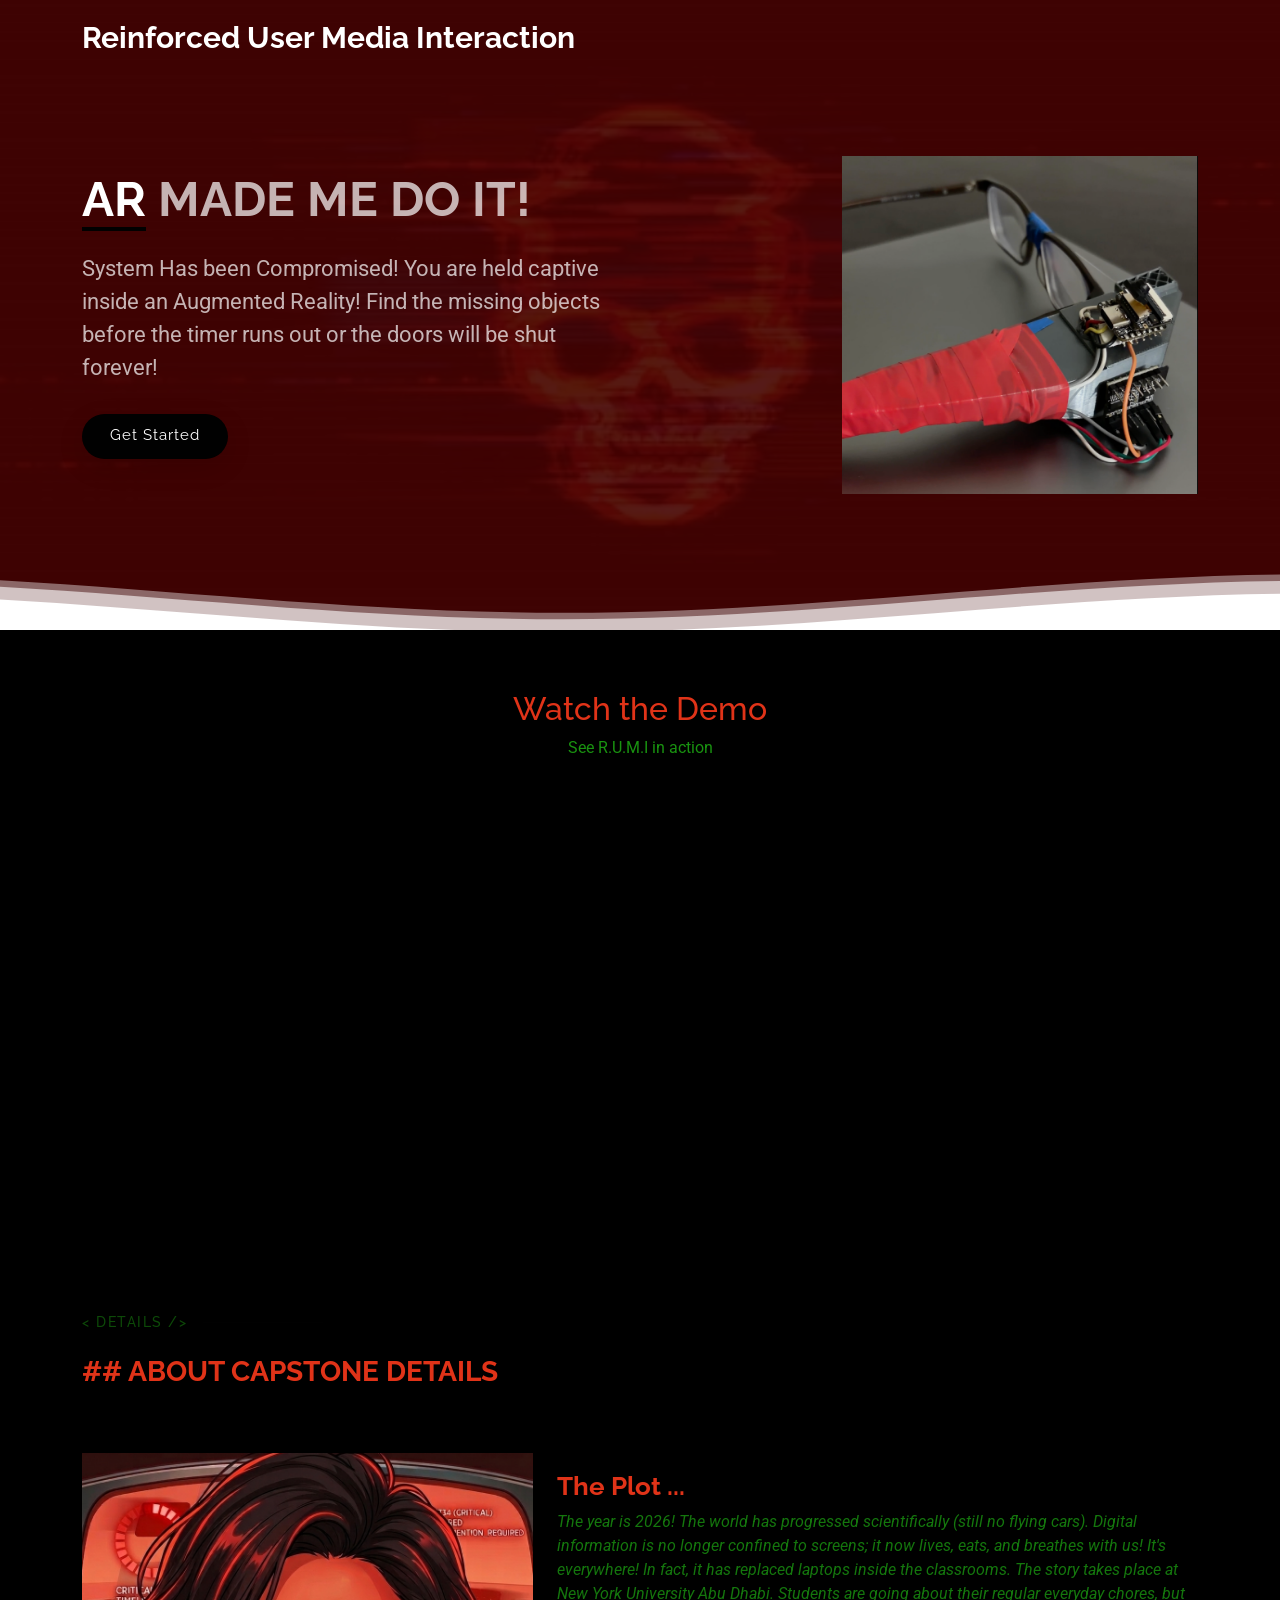
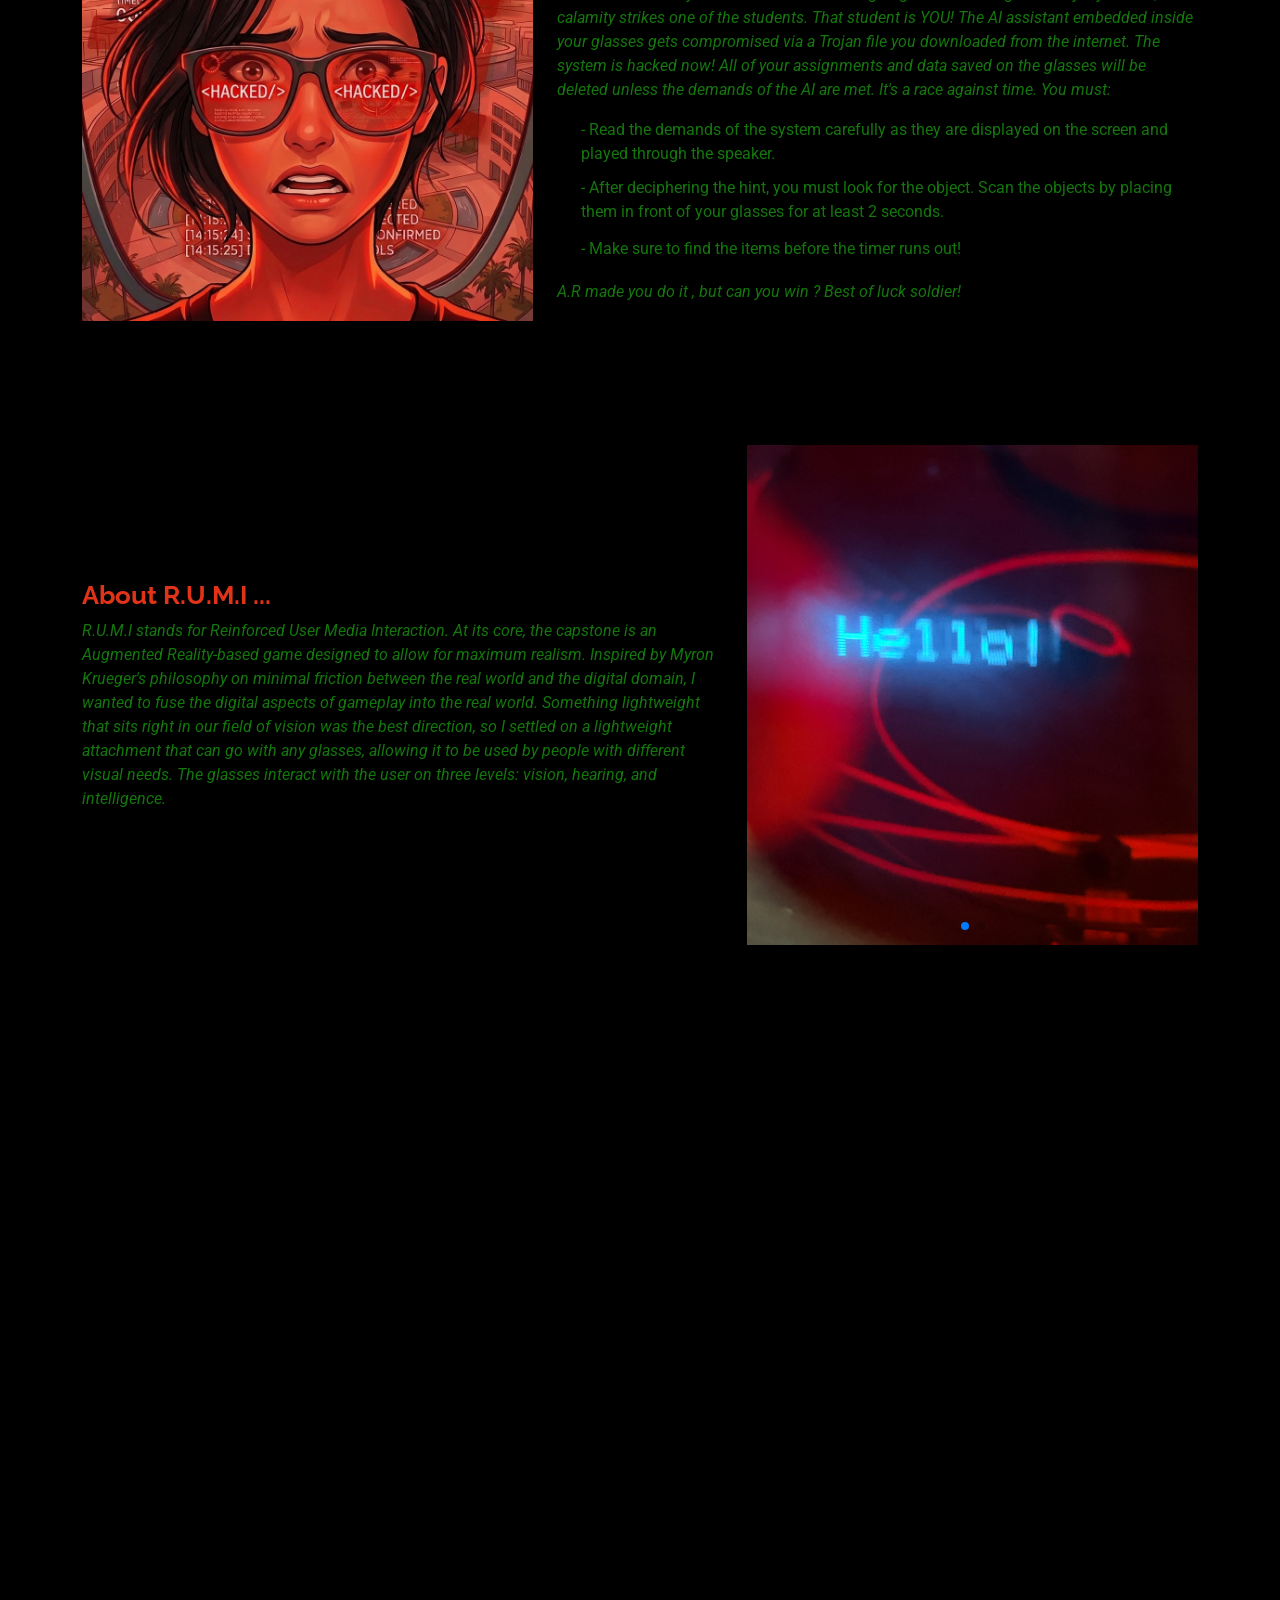
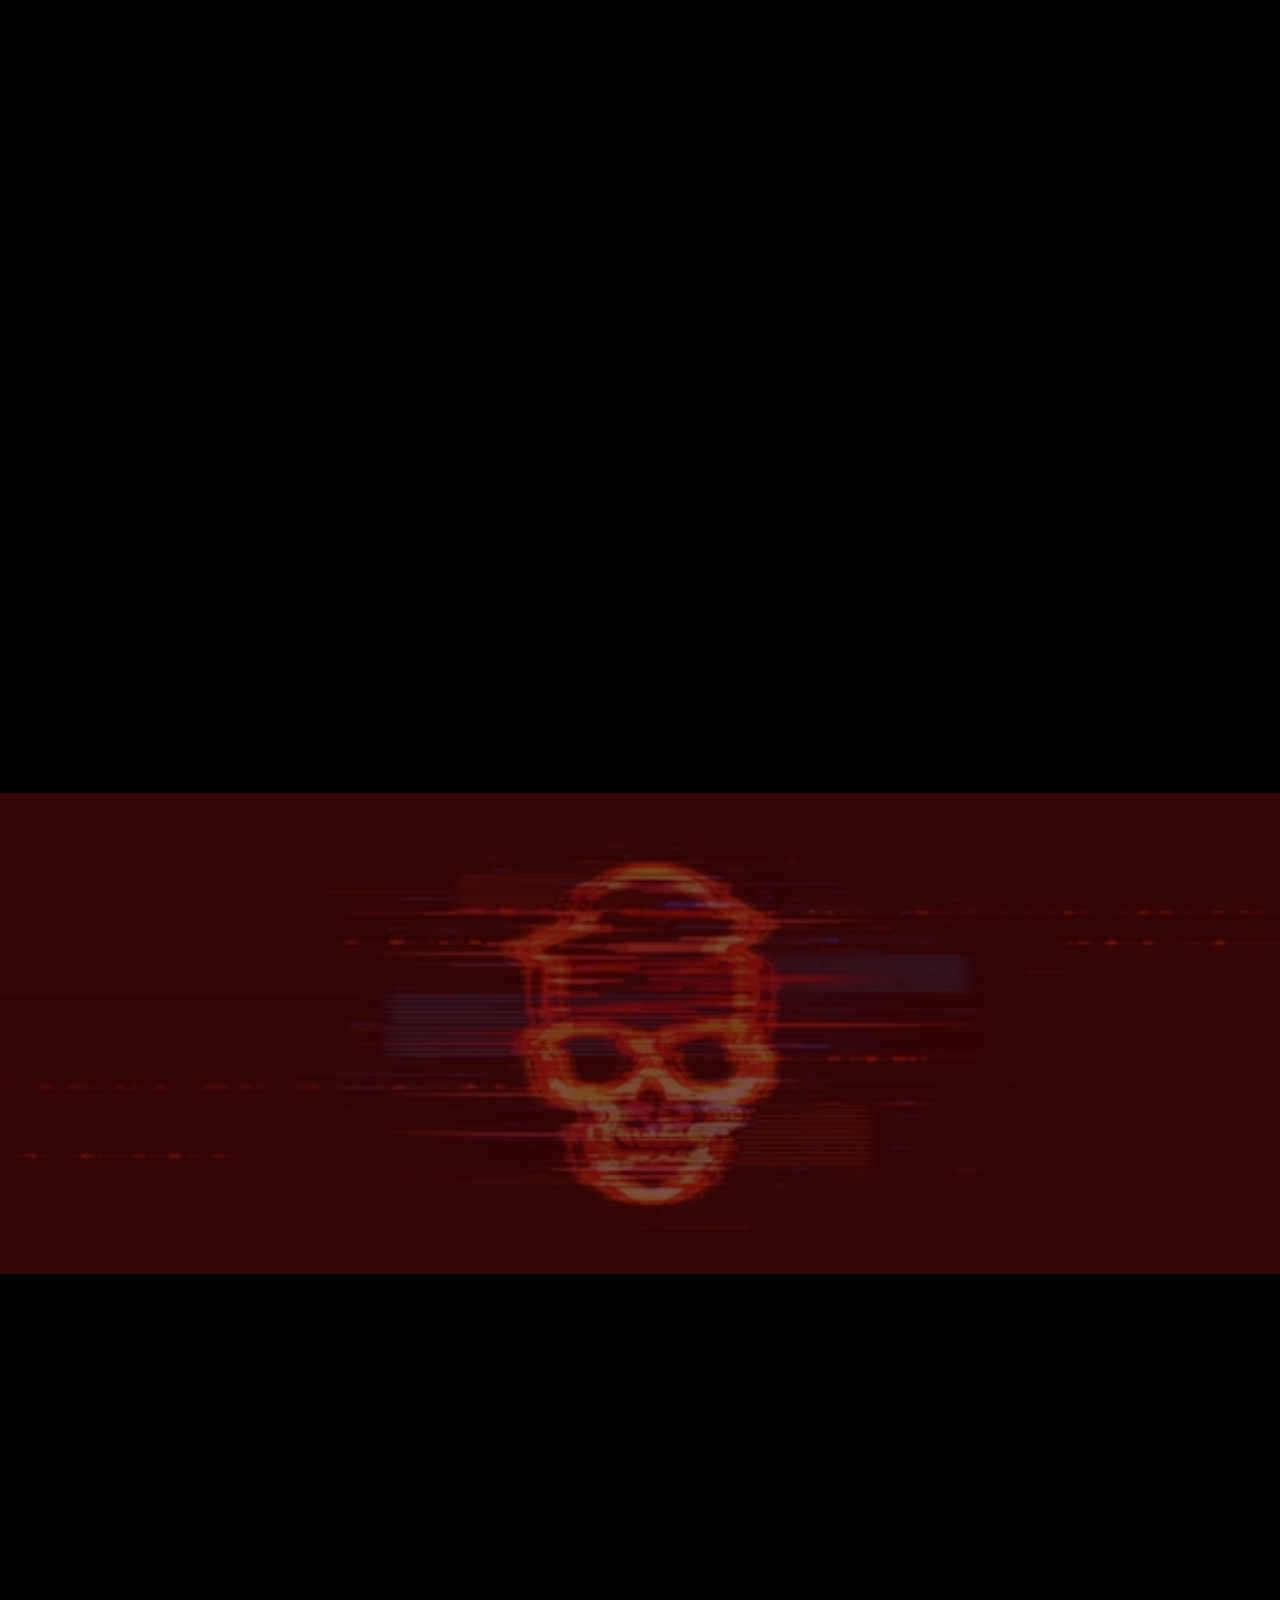
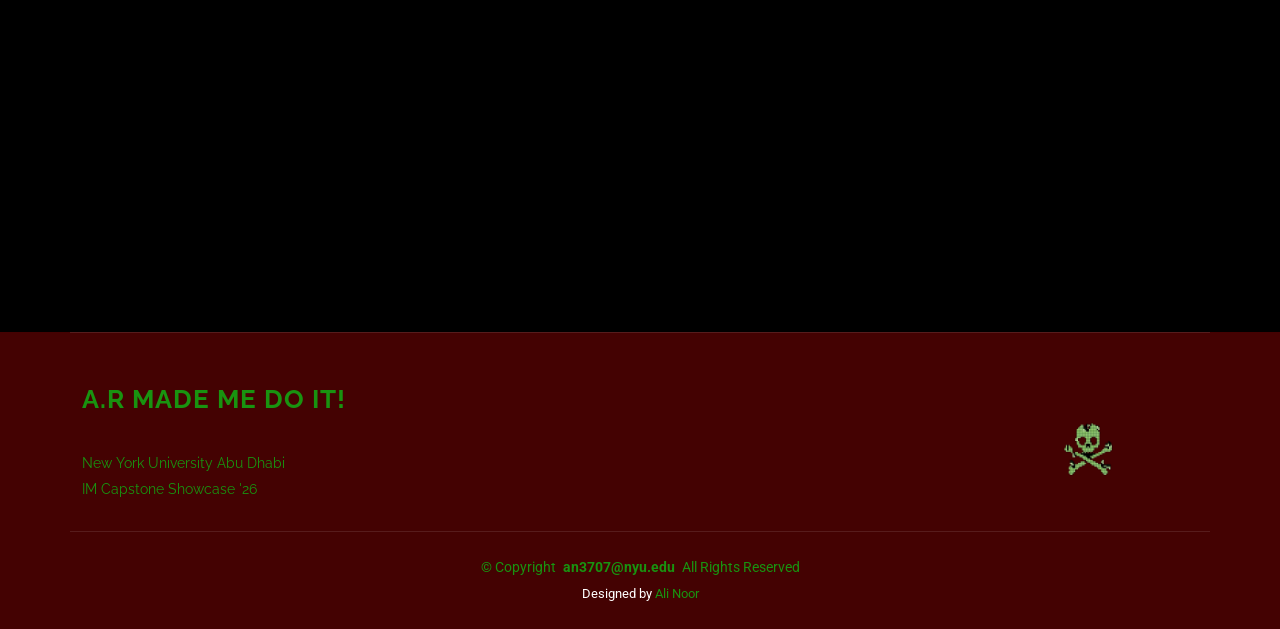
<file: index.html>
<!DOCTYPE html>
<html lang="en">

<head>
  <meta charset="utf-8">
  <meta content="width=device-width, initial-scale=1.0" name="viewport">
  <title>A.R MADE ME DO IT !</title>
  <meta name="description" content="">
  <meta name="keywords" content="">

  <link href="assets/img/fourth1.jpg" rel="icon" type="image/png" sizes="32x32">
  <link href="assets/img/fourth1.jpg" rel="apple-touch-icon" sizes="180x180">

  <link href="https://fonts.googleapis.com" rel="preconnect">
  <link href="https://fonts.gstatic.com" rel="preconnect" crossorigin>
  <link
    href="https://fonts.googleapis.com/css2?family=Roboto:ital,wght@0,100;0,300;0,400;0,500;0,700;0,900;1,100;1,300;1,400;1,500;1,700;1,900&family=Poppins:ital,wght@0,100;0,200;0,300;0,400;0,500;0,600;0,700;0,800;0,900;1,100;1,200;1,300;1,400;1,500;1,600;1,700;1,800;1,900&family=Raleway:ital,wght@0,100;0,200;0,300;0,400;0,500;0,600;0,700;0,800;0,900;1,100;1,200;1,300;1,400;1,500;1,600;1,700;1,800;1,900&display=swap"
    rel="stylesheet">

  <link href="assets/vendor/bootstrap/css/bootstrap.min.css" rel="stylesheet">
  <link href="assets/vendor/bootstrap-icons/bootstrap-icons.css" rel="stylesheet">
  <link href="assets/vendor/aos/aos.css" rel="stylesheet">
  <link href="assets/vendor/glightbox/css/glightbox.min.css" rel="stylesheet">
  <link href="assets/vendor/swiper/swiper-bundle.min.css" rel="stylesheet">

  <link href="assets/css/main.css" rel="stylesheet">

</head>

<body class="index-page">

  <header id="header" class="header d-flex align-items-center fixed-top">
    <div class="container-fluid container-xl position-relative d-flex align-items-center justify-content-between">

      <a href="index.html" class="logo d-flex align-items-center">
        <h1 class="sitename">Reinforced User Media Interaction </h1>
      </a>

      <nav id="navmenu" class="navmenu">
        <i class="mobile-nav-toggle d-xl-none bi bi-list"></i>
      </nav>

    </div>
  </header>

  <main class="main">

    <section id="hero" class="hero section dark-background">
      <img src="assets/img/third.png" alt="" class="hero-bg">

      <div class="container">
        <div class="row gy-4 justify-content-between">
          <div class="col-lg-4 order-lg-last hero-img" data-aos="zoom-out" data-aos-delay="100">
            <img src="assets/img/first.png" class="img-fluid animated" alt="">
          </div>

          <div class="col-lg-6  d-flex flex-column justify-content-center" data-aos="fade-in">
            <h1><span>AR</span> MADE ME DO IT!</h1>
            <p>System Has been Compromised! You are held captive inside an Augmented Reality! Find the missing objects
              before the timer runs out or the doors will be shut forever! </p>
            <div class="d-flex">
              <a href="#demo" class="btn-get-started">Get Started</a>
            </div>
          </div>

        </div>
      </div>

      <svg class="hero-waves" xmlns="http://www.w3.org/2000/svg" xmlns:xlink="http://www.w3.org/1999/xlink"
        viewBox="0 24 150 28 " preserveAspectRatio="none">
        <defs>
          <path id="wave-path" d="M-160 44c30 0 58-18 88-18s 58 18 88 18 58-18 88-18 58 18 88 18 v44h-352z"></path>
        </defs>
        <g class="wave1">
          <use xlink:href="#wave-path" x="50" y="3"></use>
        </g>
        <g class="wave2">
          <use xlink:href="#wave-path" x="50" y="0"></use>
        </g>
        <g class="wave3">
          <use xlink:href="#wave-path" x="50" y="9"></use>
        </g>
      </svg>

    </section>

    <!-- Demo Section -->
    <section id="demo" class="demo section">
      <div class="container" data-aos="fade-up">
        <div class="row justify-content-center">
          <div class="col-lg-8">
            <div class="text-center mb-4">
              <h2>Watch the Demo</h2>
              <p>See R.U.M.I in action</p>
            </div>
            <div style="position: relative; width: 100%; padding-bottom: 56.25%;">
              <iframe style="position: absolute; top: 0; left: 0; width: 100%; height: 100%;"
                src="https://www.youtube.com/embed/1fOLGYNM0B8" title="R.U.M.I Demo" frameborder="0"
                allow="accelerometer; autoplay; clipboard-write; encrypted-media; gyroscope; picture-in-picture"
                allowfullscreen></iframe>
            </div>
          </div>
        </div>
      </div>
    </section><!-- /Demo Section -->

    <!-- Details Section -->
    <section id="details" class="details section">

      <!-- Section Title -->
      <div class="container section-title" data-aos="fade-up">
        <h2>
          < Details />
        </h2>
        <br>
        <div><span>## About Capstone</span> <span class="description-title">Details</span></div>
      </div><!-- End Section Title -->

      <div class="container">

        <div class="row gy-4 align-items-center features-item">
          <div class="col-md-5 d-flex align-items-center" data-aos="zoom-out" data-aos-delay="100">
            <img src="assets/img/details/img-0.png" class="img-fluid" alt="">
          </div>
          <div class="col-md-7" data-aos="fade-up" data-aos-delay="100">
            <h3>The Plot ...</h3>
            <p class="fst-italic">
              The year is 2026! The world has progressed scientifically (still no flying cars). Digital information is
              no longer confined to screens; it now lives, eats, and breathes with us! It's everywhere! In fact, it has
              replaced laptops inside the classrooms. The story takes place at New York University Abu Dhabi. Students
              are going about their regular everyday chores, but calamity strikes one of the students. That student is
              YOU! The AI assistant embedded inside your glasses gets compromised via a Trojan file you downloaded from
              the internet. The system is hacked now! All of your assignments and data saved on the glasses will be
              deleted unless the demands of the AI are met. It's a race against time. You must:
            </p>
            <ul>
              <li><i class="bi bi-check"></i><span> - Read the demands of the system carefully as they are displayed on
                  the screen and played through the speaker.</span></li>
              <li><i class="bi bi-check"></i> <span> - After deciphering the hint, you must look for the object. Scan
                  the objects by placing them in front of your glasses for at least 2 seconds.</span>
              </li>
              <li><i class="bi bi-check"></i> <span> - Make sure to find the items before the timer runs out!</span>
              </li>
            </ul>
            <p class="fst-italic">
              A.R made you do it , but can you win ? Best of luck soldier!
            </p>
          </div>
        </div><!-- Features Item -->

        <div class="row gy-4 align-items-center features-item">
          <div class="col-md-7 order-2 order-md-1" data-aos="fade-up" data-aos-delay="200">
            <h3>About R.U.M.I ...</h3>
            <p class="fst-italic">
              R.U.M.I stands for Reinforced User Media Interaction. At its core, the capstone is an Augmented
              Reality-based game designed to allow for maximum realism. Inspired by Myron Krueger's philosophy on
              minimal friction between the real world and the digital domain, I wanted to fuse the digital aspects of
              gameplay into the real world. Something lightweight that sits right in our field of vision was the best
              direction, so I settled on a lightweight attachment that can go with any glasses, allowing it to be used
              by people with different visual needs. The glasses interact with the user on three levels: vision,
              hearing, and intelligence.
            </p>
          </div>
          <div class="col-md-5 order-1 order-md-2" data-aos="zoom-out" data-aos-delay="200">
            <div class="swiper init-swiper" style="height: 500px;">
              <script type="application/json" class="swiper-config">
                {
                  "loop": true,
                  "speed": 800,
                  "autoplay": {
                    "delay": 3000,
                    "disableOnInteraction": false
                  },
                  "pagination": {
                    "el": ".rumi-pagination",
                    "type": "bullets",
                    "clickable": true
                  }
                }
              </script>
              <div class="swiper-wrapper">
                <div class="swiper-slide">
                  <img src="assets/img/details/img_1.JPG" class="img-fluid"
                    style="width: 100%; height: 100%; object-fit: cover;" alt="">
                </div>
                <div class="swiper-slide">
                  <img src="assets/img/details/ img11.png" class="img-fluid"
                    style="width: 100%; height: 100%; object-fit: cover;" alt="">
                </div>
              </div>
              <div class="swiper-pagination rumi-pagination"></div>
            </div>
          </div>
        </div><!-- Features Item -->

        <div class="row gy-4 align-items-center features-item">
          <div class="col-md-5 d-flex align-items-center" data-aos="zoom-out">
            <img src="assets/img/details/img-2.png" class="img-fluid" alt="">
          </div>
          <div class="col-md-7" data-aos="fade-up">
            <h3>Open Source Design ...</h3>
            <p>Initially, while working on this capstone, I was frequently asked what sets these glasses apart from
              existing technology. Currently, no consumer glasses facilitate custom AR-based gameplay; for example, Meta
              Ray-Ban and Even Realities’ G1 do not allow users to run their own applications. Therefore, it was
              imperative to build a solution from scratch. Developed over two semesters, these glasses were built upon
              the following key pillars:</p>
            <ul>
              <li><i class="bi bi-check"></i> <span> - By projecting the display into the user’s eye at an infinite
                  focus point, the image remains crystal clear—even when the distance from the lens to the eye is less
                  than a millimeter. This was made possible through mathematically precise optical calculations.</span>
              </li>
              <li><i class="bi bi-check"></i><span> - The custom circuitry and microcontrollers, embedded perfectly
                  within the attachment's frame, power the entire project. This system facilitates real-time object
                  detection and controls peripherals including the camera, a 1-watt speaker, and the heads-up
                  display.</span>
              </li>
              <li><i class="bi bi-check"></i> <span> - These glasses are made by and for hackers and hobbyists. The code
                  is hosted on <a href="https://github.com/alinoorisnerd/capstone_code" target="_blank">GitHub</a> and
                  the CAD files are available
                  on <a
                    href="https://cad.onshape.com/documents/e286c5c5f8974d0a02d70df3/w/3ac4ad9d8b56ef0f740f92a0/e/5562e918ad6bcb4864a2aeb1?renderMode=0&uiState=69e7adc665a29cda615246e2"
                    target="_blank">Onshape</a>. Since mainstream AR glasses restrict
                  custom development, R.U.M.I. provides the community with the opportunity to contribute and develop
                  their own versions of the hardware.</span>.
              </li>
            </ul>
          </div>
        </div><!-- Features Item -->

      </div>

    </section><!-- /Details Section -->

    <!-- Gallery Section -->
    <section id="gallery" class="gallery section">

      <!-- Section Title -->
      <div class="container section-title" data-aos="fade-up">
        <h2>
          < Gallery />
        </h2>
        <br>

        <div><span> ## Behind the scenes</span> <span class="description-title"></span></div>
      </div><!-- End Section Title -->

      <div class="container" data-aos="fade-up" data-aos-delay="100">

        <div class="row g-0">

          <div class="col-lg-3 col-md-4">
            <div class="gallery-item">
              <a href="assets/img/gallery/gallery-1.png" class="glightbox" data-gallery="images-gallery">
                <img src="assets/img/gallery/gallery-1.png" alt="" class="img-fluid">
              </a>
            </div>
          </div><!-- End Gallery Item -->

          <div class="col-lg-3 col-md-4">
            <div class="gallery-item">
              <a href="assets/img/gallery/gallery-2.png" class="glightbox" data-gallery="images-gallery">
                <img src="assets/img/gallery/gallery-2.png" alt="" class="img-fluid">
              </a>
            </div>
          </div><!-- End Gallery Item -->

          <div class="col-lg-3 col-md-4">
            <div class="gallery-item">
              <a href="assets/img/gallery/gallery-3.png" class="glightbox" data-gallery="images-gallery">
                <img src="assets/img/gallery/gallery-3.png" alt="" class="img-fluid">
              </a>
            </div>
          </div><!-- End Gallery Item -->

          <div class="col-lg-3 col-md-4">
            <div class="gallery-item">
              <a href="assets/img/gallery/gallery-4.png" class="glightbox" data-gallery="images-gallery">
                <img src="assets/img/gallery/gallery-4.png" alt="" class="img-fluid">
              </a>
            </div>
          </div><!-- End Gallery Item -->

          <div class="col-lg-3 col-md-4">
            <div class="gallery-item">
              <a href="assets/img/gallery/gallery-5.png" class="glightbox" data-gallery="images-gallery">
                <img src="assets/img/gallery/gallery-5.png" alt="" class="img-fluid">
              </a>
            </div>
          </div><!-- End Gallery Item -->

          <div class="col-lg-3 col-md-4">
            <div class="gallery-item">
              <a href="assets/img/gallery/gallery-6.png" class="glightbox" data-gallery="images-gallery">
                <img src="assets/img/gallery/gallery-6.png" alt="" class="img-fluid">
              </a>
            </div>
          </div><!-- End Gallery Item -->

          <div class="col-lg-3 col-md-4">
            <div class="gallery-item">
              <a href="assets/img/gallery/gallery-7.png" class="glightbox" data-gallery="images-gallery">
                <img src="assets/img/gallery/gallery-7.png" alt="" class="img-fluid">
              </a>
            </div>
          </div><!-- End Gallery Item -->

          <div class="col-lg-3 col-md-4">
            <div class="gallery-item">
              <a href="assets/img/gallery/gallery-8.png" class="glightbox" data-gallery="images-gallery">
                <img src="assets/img/gallery/gallery-8.png" alt="" class="img-fluid">
              </a>
            </div>
          </div><!-- End Gallery Item -->

        </div>

      </div>

    </section><!-- /Gallery Section -->

    <!-- Testimonials Section -->
    <section id="testimonials" class="testimonials section dark-background">

      <img src="assets/img/third.png" class="testimonials-bg" alt="">

      <div class="container" data-aos="fade-up" data-aos-delay="100">

        <div class="swiper init-swiper">
          <script type="application/json" class="swiper-config">
            {
              "loop": true,
              "speed": 600,
              "autoplay": {
                "delay": 5000
              },
              "slidesPerView": "auto",
              "pagination": {
                "el": ".swiper-pagination",
                "type": "bullets",
                "clickable": true
              }
            }
          </script>
          <div class="swiper-wrapper">

            <div class="swiper-slide">
              <div class="testimonial-item">
                <img src="assets/img/testimonials/testimonials-1.jpg" class="testimonial-img" alt="">
                <h3>Neighbour 1</h3>

                <div class="stars">
                  <i class="bi bi-star-fill"></i><i class="bi bi-star-fill"></i><i class="bi bi-star-fill"></i><i
                    class="bi bi-star-fill"></i>
                </div>
                <p>
                  <i class="bi bi-quote quote-icon-left"></i>
                  <span>Multiple Language support would have been nice !</span>
                  <i class="bi bi-quote quote-icon-right"></i>
                </p>
              </div>
            </div><!-- End testimonial item -->

            <div class="swiper-slide">
              <div class="testimonial-item">
                <img src="assets/img/testimonials/testimonials-2.jpg" class="testimonial-img" alt="">
                <h3>High School Teacher </h3>
                <div class="stars">
                  <i class="bi bi-star-fill"></i><i class="bi bi-star-fill"></i><i class="bi bi-star-fill"></i><i
                    class="bi bi-star-fill"></i><i class="bi bi-star-fill"></i>
                </div>
                <p>
                  <i class="bi bi-quote quote-icon-left"></i>
                  <span>This is amazing, can you add ChatGPT ? The gameplay seems to be quite engaging!
                    <i class="bi bi-quote quote-icon-right"></i>
                </p>
              </div>
            </div><!-- End testimonial item -->

            <div class="swiper-slide">
              <div class="testimonial-item">
                <img src="assets/img/testimonials/testimonials-3.jpg" class="testimonial-img" alt="">
                <h3>Cousin</h3>
                <div class="stars">
                  <i class="bi bi-star-fill"></i><i class="bi bi-star-fill"></i><i class="bi bi-star-fill"></i><i
                    class="bi bi-star-fill"></i>
                </div>
                <p>
                  <i class="bi bi-quote quote-icon-left"></i>
                  <span>The overall experience, especially the overlay is mind blowing !! It made me feel like Tony
                    Stark! The weight of the attachment makes the frame of the glasses tilt towards sideways a bit,
                    maybe add something to counter balance the weight?
                  </span>
                  <i class="bi bi-quote quote-icon-right"></i>
                </p>
              </div>
            </div><!-- End testimonial item -->

            <div class="swiper-slide">
              <div class="testimonial-item">
                <img src="assets/img/testimonials/testimonials-4.jpg" class="testimonial-img" alt="">
                <h3>Neighbour 2</h3>
                <div class="stars">
                  <i class="bi bi-star-fill"></i><i class="bi bi-star-fill"></i><i class="bi bi-star-fill"></i><i
                    class="bi bi-star-fill"></i><i class="bi bi-star-fill"></i>
                </div>
                <p>
                  <i class="bi bi-quote quote-icon-left"></i>
                  <span>A bit difficult to answer the hints! But this doesn't take away the points from such an amazing
                    project! Way interesting than V.R!</span>
                  <i class="bi bi-quote quote-icon-right"></i>
                </p>
              </div>
            </div><!-- End testimonial item -->

            <div class="swiper-slide">
              <div class="testimonial-item">
                <img src="assets/img/testimonials/testimonials-5.jpg" class="testimonial-img" alt="">
                <h3>Gardner</h3>
                <div class="stars">
                  <i class="bi bi-star-fill"></i><i class="bi bi-star-fill"></i><i class="bi bi-star-fill"></i><i
                    class="bi bi-star-fill"></i><i class="bi bi-star-fill"></i>
                </div>
                <p>
                  <i class="bi bi-quote quote-icon-left"></i>
                  <span>How did you make this ? Very different from the snake game I grew up playing. Is someone else
                    looking at me through the camera? Can it see everything?</span>
                  <i class="bi bi-quote quote-icon-right"></i>
                </p>
              </div>
            </div><!-- End testimonial item -->

          </div>
          <div class="swiper-pagination"></div>
        </div>

      </div>

    </section><!-- /Testimonials Section -->

    <!-- Team Section -->
    <section id="team" class="team section">

      <!-- Section Title -->
      <div class="container section-title" data-aos="fade-up">
        <h2>
          < Dev />
        </h2>
        <br>
        <div><span>
            ## Made by =></span> <span class="description-title">

          </span></div>
      </div><!-- End Section Title -->

      <div class="container">

        <div class="row justify-content-center gy-5">

          <div class="col-lg-4 col-md-6 mx-auto" data-aos="fade-up" data-aos-delay="100">
            <div class="member">
              <div class="pic"><img src="assets/img/team/ali.png" class="img-fluid" alt=""></div>
              <div class="member-info">
                <h4>ALI NOOR</h4>
                <span>Developer and Designer</span>
                <div class="social">
                  <a href=""><i class="bi bi-twitter-x"></i></a>
                  <a href=""><i class="bi bi-facebook"></i></a>
                  <a href=""><i class="bi bi-instagram"></i></a>
                  <a href=""><i class="bi bi-linkedin"></i></a>
                </div>
              </div>
            </div>
          </div><!-- End Team Member -->

        </div>

      </div>

    </section><!-- /Team Section -->

  </main>

  <footer id="footer" class="footer dark-background">

    <div class="container footer-top">
      <div class="row gy-4 align-items-center">
        <div class="col-lg-6 col-md-6 footer-about">
          <a href="index.html" class="logo d-flex align-items-center">
            <span class="sitename" style="color: #199310;">A.R MADE ME DO IT!</span>
          </a>
          <div class="footer-contact pt-3">
            <p style="color: #199310;">New York University Abu Dhabi</p>
            <p style="color: #199310;">IM Capstone Showcase '26</p>
          </div>
        </div>

        <div class="col-lg-6 col-md-6 text-md-end d-flex justify-content-md-end align-items-center">
          <img src="assets/img/fourth.png" alt="Fourth logo" class="img-fluid" style="max-width: 220px;">
        </div>
      </div>
    </div>

    <div class="container copyright text-center mt-4">
      <p style="color: #199310;">© <span>Copyright</span> <strong class="px-1 sitename">an3707@nyu.edu</strong>
        <span>All Rights Reserved</span>
      </p>
      <div class="credits">

        Designed by <a href="" style="color: #199310;">Ali Noor</a>
      </div>
    </div>

  </footer>

  <!-- Scroll Top -->
  <a href="#" id="scroll-top" class="scroll-top d-flex align-items-center justify-content-center"><i
      class="bi bi-arrow-up-short"></i></a>

  <!-- Preloader -->
  <div id="preloader"></div>

  <!-- Vendor JS Files -->
  <script src="assets/vendor/bootstrap/js/bootstrap.bundle.min.js"></script>
  <script src="assets/vendor/php-email-form/validate.js"></script>
  <script src="assets/vendor/aos/aos.js"></script>
  <script src="assets/vendor/glightbox/js/glightbox.min.js"></script>
  <script src="assets/vendor/purecounter/purecounter_vanilla.js"></script>
  <script src="assets/vendor/swiper/swiper-bundle.min.js"></script>

  <!-- Main JS File -->
  <script src="assets/js/main.js"></script>

</body>

</html>
</file>
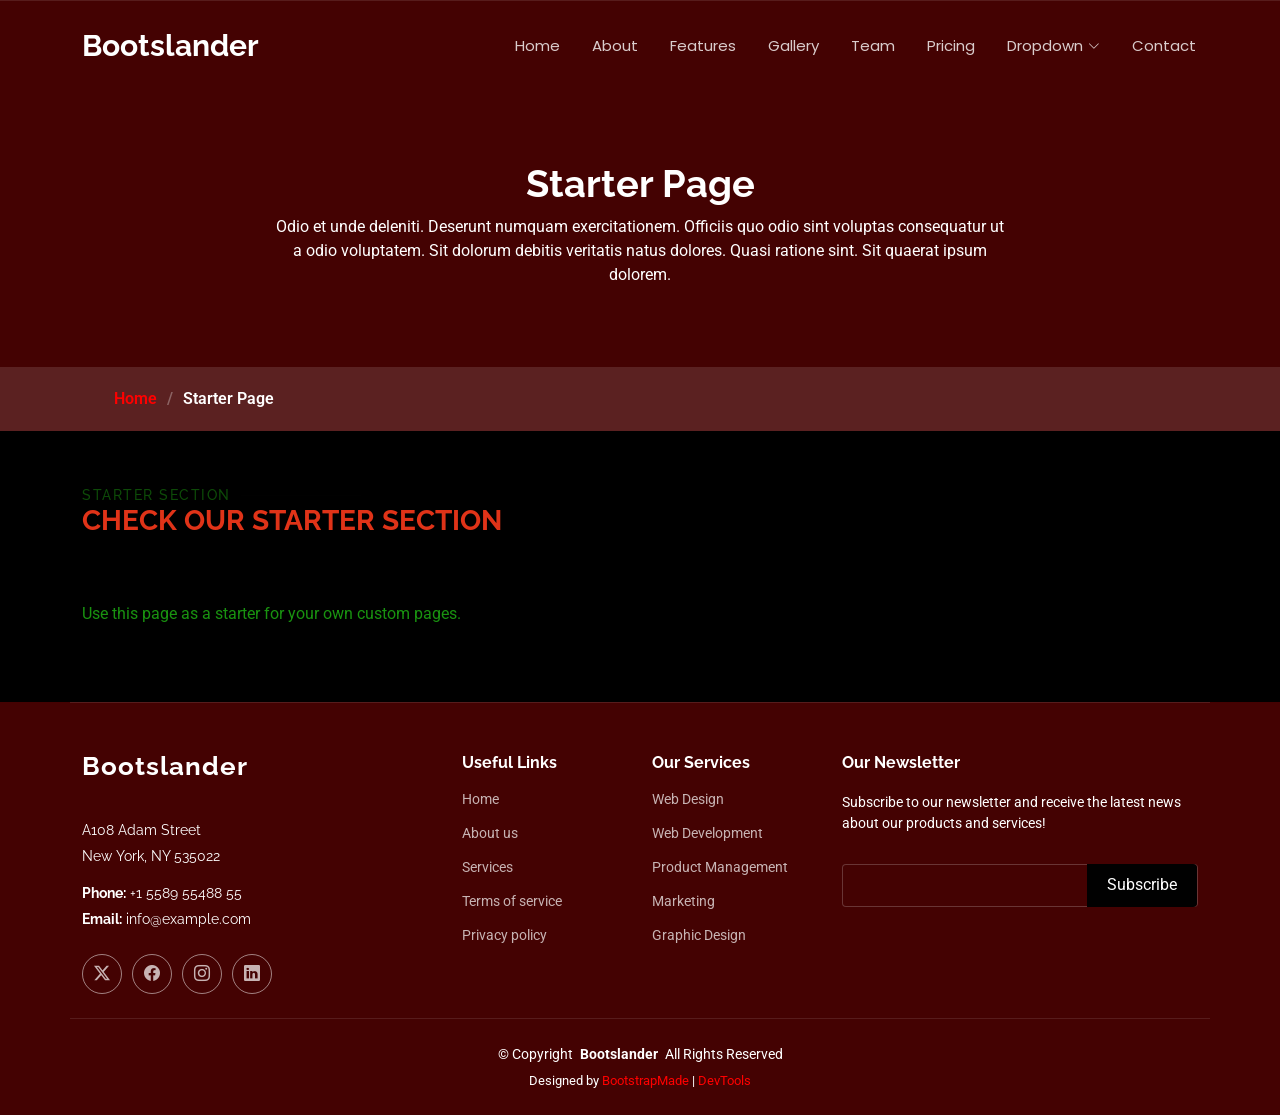
<file: starter-page.html>
<!DOCTYPE html>
<html lang="en">

<head>
  <meta charset="utf-8">
  <meta content="width=device-width, initial-scale=1.0" name="viewport">
  <title>Starter Page - Bootslander Bootstrap Template</title>
  <meta name="description" content="">
  <meta name="keywords" content="">

  <!-- Favicons -->
  <link href="assets/img/fourth.png" rel="icon" type="image/png" sizes="32x32">
  <link href="assets/img/fourth.png" rel="apple-touch-icon" sizes="180x180">

  <!-- Fonts -->
  <link href="https://fonts.googleapis.com" rel="preconnect">
  <link href="https://fonts.gstatic.com" rel="preconnect" crossorigin>
  <link
    href="https://fonts.googleapis.com/css2?family=Roboto:ital,wght@0,100;0,300;0,400;0,500;0,700;0,900;1,100;1,300;1,400;1,500;1,700;1,900&family=Poppins:ital,wght@0,100;0,200;0,300;0,400;0,500;0,600;0,700;0,800;0,900;1,100;1,200;1,300;1,400;1,500;1,600;1,700;1,800;1,900&family=Raleway:ital,wght@0,100;0,200;0,300;0,400;0,500;0,600;0,700;0,800;0,900;1,100;1,200;1,300;1,400;1,500;1,600;1,700;1,800;1,900&display=swap"
    rel="stylesheet">

  <!-- Vendor CSS Files -->
  <link href="assets/vendor/bootstrap/css/bootstrap.min.css" rel="stylesheet">
  <link href="assets/vendor/bootstrap-icons/bootstrap-icons.css" rel="stylesheet">
  <link href="assets/vendor/aos/aos.css" rel="stylesheet">
  <link href="assets/vendor/glightbox/css/glightbox.min.css" rel="stylesheet">
  <link href="assets/vendor/swiper/swiper-bundle.min.css" rel="stylesheet">

  <!-- Main CSS File -->
  <link href="assets/css/main.css" rel="stylesheet">

  <!-- =======================================================
  * Template Name: Bootslander
  * Template URL: https://bootstrapmade.com/bootslander-free-bootstrap-landing-page-template/
  * Updated: Aug 07 2024 with Bootstrap v5.3.3
  * Author: BootstrapMade.com
  * License: https://bootstrapmade.com/license/
  ======================================================== -->
</head>

<body class="starter-page-page">

  <header id="header" class="header d-flex align-items-center fixed-top">
    <div class="container-fluid container-xl position-relative d-flex align-items-center justify-content-between">

      <a href="index.html" class="logo d-flex align-items-center">
        <!-- Uncomment the line below if you also wish to use an image logo -->
        <!-- <img src="assets/img/logo.png" alt=""> -->
        <h1 class="sitename">Bootslander</h1>
      </a>

      <nav id="navmenu" class="navmenu">
        <ul>
          <li><a href="#hero">Home</a></li>
          <li><a href="#about">About</a></li>
          <li><a href="#features">Features</a></li>
          <li><a href="#gallery">Gallery</a></li>
          <li><a href="#team">Team</a></li>
          <li><a href="#pricing">Pricing</a></li>
          <li class="dropdown"><a href="#"><span>Dropdown</span> <i class="bi bi-chevron-down toggle-dropdown"></i></a>
            <ul>
              <li><a href="#">Dropdown 1</a></li>
              <li class="dropdown"><a href="#"><span>Deep Dropdown</span> <i
                    class="bi bi-chevron-down toggle-dropdown"></i></a>
                <ul>
                  <li><a href="#">Deep Dropdown 1</a></li>
                  <li><a href="#">Deep Dropdown 2</a></li>
                  <li><a href="#">Deep Dropdown 3</a></li>
                  <li><a href="#">Deep Dropdown 4</a></li>
                  <li><a href="#">Deep Dropdown 5</a></li>
                </ul>
              </li>
              <li><a href="#">Dropdown 2</a></li>
              <li><a href="#">Dropdown 3</a></li>
              <li><a href="#">Dropdown 4</a></li>
            </ul>
          </li>
          <li><a href="#contact">Contact</a></li>
        </ul>
        <i class="mobile-nav-toggle d-xl-none bi bi-list"></i>
      </nav>

    </div>
  </header>

  <main class="main">

    <!-- Page Title -->
    <div class="page-title dark-background" data-aos="fade">
      <div class="heading">
        <div class="container">
          <div class="row d-flex justify-content-center text-center">
            <div class="col-lg-8">
              <h1>Starter Page</h1>
              <p class="mb-0">Odio et unde deleniti. Deserunt numquam exercitationem. Officiis quo odio sint voluptas
                consequatur ut a odio voluptatem. Sit dolorum debitis veritatis natus dolores. Quasi ratione sint. Sit
                quaerat ipsum dolorem.</p>
            </div>
          </div>
        </div>
      </div>
      <nav class="breadcrumbs">
        <div class="container">
          <ol>
            <li><a href="index.html">Home</a></li>
            <li class="current">Starter Page</li>
          </ol>
        </div>
      </nav>
    </div><!-- End Page Title -->

    <!-- Starter Section Section -->
    <section id="starter-section" class="starter-section section">

      <!-- Section Title -->
      <div class="container section-title" data-aos="fade-up">
        <h2>Starter Section</h2>
        <div><span>Check Our</span> <span class="description-title">Starter Section</span></div>
      </div><!-- End Section Title -->

      <div class="container" data-aos="fade-up">
        <p>Use this page as a starter for your own custom pages.</p>
      </div>

    </section><!-- /Starter Section Section -->

  </main>

  <footer id="footer" class="footer dark-background">

    <div class="container footer-top">
      <div class="row gy-4">
        <div class="col-lg-4 col-md-6 footer-about">
          <a href="index.html" class="logo d-flex align-items-center">
            <span class="sitename">Bootslander</span>
          </a>
          <div class="footer-contact pt-3">
            <p>A108 Adam Street</p>
            <p>New York, NY 535022</p>
            <p class="mt-3"><strong>Phone:</strong> <span>+1 5589 55488 55</span></p>
            <p><strong>Email:</strong> <span>info@example.com</span></p>
          </div>
          <div class="social-links d-flex mt-4">
            <a href=""><i class="bi bi-twitter-x"></i></a>
            <a href=""><i class="bi bi-facebook"></i></a>
            <a href=""><i class="bi bi-instagram"></i></a>
            <a href=""><i class="bi bi-linkedin"></i></a>
          </div>
        </div>

        <div class="col-lg-2 col-md-3 footer-links">
          <h4>Useful Links</h4>
          <ul>
            <li><a href="#">Home</a></li>
            <li><a href="#">About us</a></li>
            <li><a href="#">Services</a></li>
            <li><a href="#">Terms of service</a></li>
            <li><a href="#">Privacy policy</a></li>
          </ul>
        </div>

        <div class="col-lg-2 col-md-3 footer-links">
          <h4>Our Services</h4>
          <ul>
            <li><a href="#">Web Design</a></li>
            <li><a href="#">Web Development</a></li>
            <li><a href="#">Product Management</a></li>
            <li><a href="#">Marketing</a></li>
            <li><a href="#">Graphic Design</a></li>
          </ul>
        </div>

        <div class="col-lg-4 col-md-12 footer-newsletter">
          <h4>Our Newsletter</h4>
          <p>Subscribe to our newsletter and receive the latest news about our products and services!</p>
          <form action="forms/newsletter.php" method="post" class="php-email-form">
            <div class="newsletter-form"><input type="email" name="email"><input type="submit" value="Subscribe"></div>
            <div class="loading">Loading</div>
            <div class="error-message"></div>
            <div class="sent-message">Your subscription request has been sent. Thank you!</div>
          </form>
        </div>

      </div>
    </div>

    <div class="container copyright text-center mt-4">
      <p>© <span>Copyright</span> <strong class="px-1 sitename">Bootslander</strong> <span>All Rights Reserved</span>
      </p>
      <div class="credits">
        <!-- All the links in the footer should remain intact. -->
        <!-- You can delete the links only if you've purchased the pro version. -->
        <!-- Licensing information: https://bootstrapmade.com/license/ -->
        <!-- Purchase the pro version with working PHP/AJAX contact form: [buy-url] -->
        Designed by <a href="https://bootstrapmade.com/">BootstrapMade</a> | <a
          href="https://bootstrapmade.com/tools/">DevTools</a>
      </div>
    </div>

  </footer>

  <!-- Scroll Top -->
  <a href="#" id="scroll-top" class="scroll-top d-flex align-items-center justify-content-center"><i
      class="bi bi-arrow-up-short"></i></a>

  <!-- Preloader -->
  <div id="preloader"></div>

  <!-- Vendor JS Files -->
  <script src="assets/vendor/bootstrap/js/bootstrap.bundle.min.js"></script>
  <script src="assets/vendor/php-email-form/validate.js"></script>
  <script src="assets/vendor/aos/aos.js"></script>
  <script src="assets/vendor/glightbox/js/glightbox.min.js"></script>
  <script src="assets/vendor/purecounter/purecounter_vanilla.js"></script>
  <script src="assets/vendor/swiper/swiper-bundle.min.js"></script>

  <!-- Main JS File -->
  <script src="assets/js/main.js"></script>

</body>

</html>
</file>
<file: assets/css/main.css>
/**
* Template Name: Bootslander
* Template URL: https://bootstrapmade.com/bootslander-free-bootstrap-landing-page-template/
* Updated: Aug 07 2024 with Bootstrap v5.3.3
* Author: BootstrapMade.com
* License: https://bootstrapmade.com/license/
*/

/*--------------------------------------------------------------
# Font & Color Variables
# Help: https://bootstrapmade.com/color-system/
--------------------------------------------------------------*/
/* Fonts */
:root {
  --default-font: "Roboto",  system-ui, -apple-system, "Segoe UI", Roboto, "Helvetica Neue", Arial, "Noto Sans", "Liberation Sans", sans-serif, "Apple Color Emoji", "Segoe UI Emoji", "Segoe UI Symbol", "Noto Color Emoji";
  --heading-font: "Raleway",  sans-serif;
  --nav-font: "Poppins",  sans-serif;
}

/* Global Colors - The following color variables are used throughout the website. Updating them here will change the color scheme of the entire website */
:root { 
  --background-color: #000000; /* Background color for the entire website, including individual sections */
  --default-color: #199310; /* Default color used for the majority of the text content across the entire website */
  --heading-color: #e03318; /* Color for headings, subheadings and title throughout the website */
  --accent-color: #010101; /* Accent color that represents your brand on the website. It's used for buttons, links, and other elements that need to stand out */
  --surface-color: #cecaca; /* The surface color is used as a background of boxed elements within sections, such as cards, icon boxes, or other elements that require a visual separation from the global background. */
  --contrast-color: #ffffff; /* Contrast color for text, ensuring readability against backgrounds of accent, heading, or default colors. */
}

/* Nav Menu Colors - The following color variables are used specifically for the navigation menu. They are separate from the global colors to allow for more customization options */
:root {
  --nav-color: #ffffff;  /* The default color of the main navmenu links */
  --nav-hover-color: #1acc8d; /* Applied to main navmenu links when they are hovered over or active */
  --nav-mobile-background-color: #ffffff; /* Used as the background color for mobile navigation menu */
  --nav-dropdown-background-color: #ffffff; /* Used as the background color for dropdown items that appear when hovering over primary navigation items */
  --nav-dropdown-color: #444444; /* Used for navigation links of the dropdown items in the navigation menu. */
  --nav-dropdown-hover-color: #1acc8d; /* Similar to --nav-hover-color, this color is applied to dropdown navigation links when they are hovered over. */
}

/* Color Presets - These classes override global colors when applied to any section or element, providing reuse of the sam color scheme. */

.light-background {
  --background-color: #440202;
  --surface-color: #ffffff;
}

.dark-background {
  --background-color: #440202;
  --default-color: #ffffff;
  --heading-color: #ffffff;
  --surface-color: #440202;
  --contrast-color: #ffffff;
}

/* Smooth scroll */
:root {
  scroll-behavior: smooth;
}

/*--------------------------------------------------------------
# General Styling & Shared Classes
--------------------------------------------------------------*/
body {
  color: var(--default-color);
  background-color: var(--background-color);
  font-family: var(--default-font);
}

a {
  color: #ff0000;
  text-decoration: none;
  transition: 0.3s;
}

a:hover {
  color: #cc0000;
  text-decoration: none;
}

h1,
h2,
h3,
h4,
h5,
h6 {
  color: var(--heading-color);
  font-family: var(--heading-font);
}

/* PHP Email Form Messages
------------------------------*/
.php-email-form .error-message {
  display: none;
  background: #df1529;
  color: #ffffff;
  text-align: left;
  padding: 15px;
  margin-bottom: 24px;
  font-weight: 600;
}

.php-email-form .sent-message {
  display: none;
  color: #ffffff;
  background: #059652;
  text-align: center;
  padding: 15px;
  margin-bottom: 24px;
  font-weight: 600;
}

.php-email-form .loading {
  display: none;
  background: var(--surface-color);
  text-align: center;
  padding: 15px;
  margin-bottom: 24px;
}

.php-email-form .loading:before {
  content: "";
  display: inline-block;
  border-radius: 50%;
  width: 24px;
  height: 24px;
  margin: 0 10px -6px 0;
  border: 3px solid var(--accent-color);
  border-top-color: var(--surface-color);
  animation: php-email-form-loading 1s linear infinite;
}

@keyframes php-email-form-loading {
  0% {
    transform: rotate(0deg);
  }

  100% {
    transform: rotate(360deg);
  }
}

/*--------------------------------------------------------------
# Global Header
--------------------------------------------------------------*/
.header {
  --background-color: rgba(255, 255, 255, 0);
  --default-color: #ffffff;
  --heading-color: #ffffff;
  color: var(--default-color);
  background-color: var(--background-color);
  padding: 20px 0;
  transition: all 0.5s;
  z-index: 997;
}

.header .logo {
  line-height: 1;
}

.header .logo img {
  max-height: 32px;
  margin-right: 8px;
}

.header .logo h1 {
  font-size: 30px;
  margin: 0;
  font-weight: 700;
  color: var(--heading-color);
}

.scrolled .header {
  box-shadow: 0px 0 18px rgba(67, 234, 139, 0.82);
}

/* Global Header on Scroll
------------------------------*/
.scrolled .header {
  --background-color: #440202;
}

/*--------------------------------------------------------------
# Navigation Menu
--------------------------------------------------------------*/
/* Desktop Navigation */
@media (min-width: 1200px) {
  .navmenu {
    padding: 0;
  }

  .navmenu ul {
    margin: 0;
    padding: 0;
    display: flex;
    list-style: none;
    align-items: center;
  }

  .navmenu li {
    position: relative;
  }

  .navmenu>ul>li {
    white-space: nowrap;
    padding: 15px 14px;
  }

  .navmenu>ul>li:last-child {
    padding-right: 0;
  }

  .navmenu a,
  .navmenu a:focus {
    color: color-mix(in srgb, var(--nav-color), transparent 20%);
    font-size: 15px;
    padding: 0 2px;
    font-family: var(--nav-font);
    font-weight: 400;
    display: flex;
    align-items: center;
    justify-content: space-between;
    white-space: nowrap;
    transition: 0.3s;
    position: relative;
  }

  .navmenu a i,
  .navmenu a:focus i {
    font-size: 12px;
    line-height: 0;
    margin-left: 5px;
    transition: 0.3s;
  }

  .navmenu>ul>li>a:before {
    content: "";
    position: absolute;
    height: 2px;
    bottom: -6px;
    left: 0;
    background-color: var(--nav-hover-color);
    visibility: hidden;
    width: 0px;
    transition: all 0.3s ease-in-out 0s;
  }

  .navmenu a:hover:before,
  .navmenu li:hover>a:before,
  .navmenu .active:before {
    visibility: visible;
    width: 25px;
  }

  .navmenu li:hover>a,
  .navmenu .active,
  .navmenu .active:focus {
    color: var(--nav-color);
  }

  .navmenu .dropdown ul {
    margin: 0;
    padding: 10px 0;
    background: var(--nav-dropdown-background-color);
    display: block;
    position: absolute;
    visibility: hidden;
    left: 14px;
    top: 130%;
    opacity: 0;
    transition: 0.3s;
    border-radius: 4px;
    z-index: 99;
    box-shadow: 0px 0px 30px rgba(0, 0, 0, 0.1);
  }

  .navmenu .dropdown ul li {
    min-width: 200px;
  }

  .navmenu .dropdown ul a {
    padding: 10px 20px;
    font-size: 15px;
    text-transform: none;
    color: var(--nav-dropdown-color);
  }

  .navmenu .dropdown ul a i {
    font-size: 12px;
  }

  .navmenu .dropdown ul a:hover,
  .navmenu .dropdown ul .active:hover,
  .navmenu .dropdown ul li:hover>a {
    color: var(--nav-dropdown-hover-color);
  }

  .navmenu .dropdown:hover>ul {
    opacity: 1;
    top: 100%;
    visibility: visible;
  }

  .navmenu .dropdown .dropdown ul {
    top: 0;
    left: -90%;
    visibility: hidden;
  }

  .navmenu .dropdown .dropdown:hover>ul {
    opacity: 1;
    top: 0;
    left: -100%;
    visibility: visible;
  }
}

/* Mobile Navigation */
@media (max-width: 1199px) {
  .mobile-nav-toggle {
    color: var(--nav-color);
    font-size: 28px;
    line-height: 0;
    margin-right: 10px;
    cursor: pointer;
    transition: color 0.3s;
  }

  .navmenu {
    padding: 0;
    z-index: 9997;
  }

  .navmenu ul {
    display: none;
    list-style: none;
    position: absolute;
    inset: 60px 20px 20px 20px;
    padding: 10px 0;
    margin: 0;
    border-radius: 6px;
    background-color: var(--nav-mobile-background-color);
    border: 1px solid color-mix(in srgb, var(--default-color), transparent 90%);
    box-shadow: none;
    overflow-y: auto;
    transition: 0.3s;
    z-index: 9998;
  }

  .navmenu a,
  .navmenu a:focus {
    color: var(--nav-dropdown-color);
    padding: 10px 20px;
    font-family: var(--nav-font);
    font-size: 17px;
    font-weight: 500;
    display: flex;
    align-items: center;
    justify-content: space-between;
    white-space: nowrap;
    transition: 0.3s;
  }

  .navmenu a i,
  .navmenu a:focus i {
    font-size: 12px;
    line-height: 0;
    margin-left: 5px;
    width: 30px;
    height: 30px;
    display: flex;
    align-items: center;
    justify-content: center;
    border-radius: 50%;
    transition: 0.3s;
    background-color: color-mix(in srgb, var(--accent-color), transparent 90%);
  }

  .navmenu a i:hover,
  .navmenu a:focus i:hover {
    background-color: var(--accent-color);
    color: var(--contrast-color);
  }

  .navmenu a:hover,
  .navmenu .active,
  .navmenu .active:focus {
    color: var(--nav-dropdown-hover-color);
  }

  .navmenu .active i,
  .navmenu .active:focus i {
    background-color: var(--accent-color);
    color: var(--contrast-color);
    transform: rotate(180deg);
  }

  .navmenu .dropdown ul {
    position: static;
    display: none;
    z-index: 99;
    padding: 10px 0;
    margin: 10px 20px;
    background-color: var(--nav-dropdown-background-color);
    transition: all 0.5s ease-in-out;
  }

  .navmenu .dropdown ul ul {
    background-color: rgba(33, 37, 41, 0.1);
  }

  .navmenu .dropdown>.dropdown-active {
    display: block;
    background-color: rgba(33, 37, 41, 0.03);
  }

  .mobile-nav-active {
    overflow: hidden;
  }

  .mobile-nav-active .mobile-nav-toggle {
    color: #fff;
    position: absolute;
    font-size: 32px;
    top: 15px;
    right: 15px;
    margin-right: 0;
    z-index: 9999;
  }

  .mobile-nav-active .navmenu {
    position: fixed;
    overflow: hidden;
    inset: 0;
    background: rgba(33, 37, 41, 0.8);
    transition: 0.3s;
  }

  .mobile-nav-active .navmenu>ul {
    display: block;
  }
}

/*--------------------------------------------------------------
# Global Footer
--------------------------------------------------------------*/
.footer {
  color: var(--default-color);
  background-color: var(--background-color);
  font-size: 14px;
  position: relative;
}

.footer .footer-top {
  padding-top: 50px;
  border-top: 1px solid color-mix(in srgb, var(--default-color), transparent 90%);
}

.footer .footer-about .logo {
  line-height: 1;
  margin-bottom: 25px;
}

.footer .footer-about .logo img {
  max-height: 40px;
  margin-right: 6px;
}

.footer .footer-about .logo span {
  font-size: 26px;
  font-weight: 700;
  letter-spacing: 1px;
  font-family: var(--heading-font);
  color: var(--heading-color);
}

.footer .footer-about p {
  font-size: 14px;
  font-family: var(--heading-font);
}

.footer .social-links a {
  display: flex;
  align-items: center;
  justify-content: center;
  width: 40px;
  height: 40px;
  border-radius: 50%;
  border: 1px solid color-mix(in srgb, var(--default-color), transparent 50%);
  font-size: 16px;
  color: color-mix(in srgb, var(--default-color), transparent 30%);
  margin-right: 10px;
  transition: 0.3s;
}

.footer .social-links a:hover {
  color: var(--accent-color);
  border-color: var(--accent-color);
}

.footer h4 {
  font-size: 16px;
  font-weight: bold;
  position: relative;
  padding-bottom: 12px;
}

.footer .footer-links {
  margin-bottom: 30px;
}

.footer .footer-links ul {
  list-style: none;
  padding: 0;
  margin: 0;
}

.footer .footer-links ul i {
  padding-right: 2px;
  font-size: 12px;
  line-height: 0;
}

.footer .footer-links ul li {
  padding: 10px 0;
  display: flex;
  align-items: center;
}

.footer .footer-links ul li:first-child {
  padding-top: 0;
}

.footer .footer-links ul a {
  color: color-mix(in srgb, var(--default-color), transparent 30%);
  display: inline-block;
  line-height: 1;
}

.footer .footer-links ul a:hover {
  color: var(--accent-color);
}

.footer .footer-contact p {
  margin-bottom: 5px;
}

.footer .footer-newsletter .newsletter-form {
  margin-top: 30px;
  margin-bottom: 15px;
  padding: 6px 8px;
  position: relative;
  border-radius: 4px;
  border: 1px solid color-mix(in srgb, var(--default-color), transparent 80%);
  display: flex;
  background-color: var(--background-color);
  transition: 0.3s;
}

.footer .footer-newsletter .newsletter-form:focus-within {
  border-color: var(--accent-color);
}

.footer .footer-newsletter .newsletter-form input[type=email] {
  border: 0;
  padding: 4px;
  width: 100%;
  background-color: var(--background-color);
  color: var(--default-color);
}

.footer .footer-newsletter .newsletter-form input[type=email]:focus-visible {
  outline: none;
}

.footer .footer-newsletter .newsletter-form input[type=submit] {
  border: 0;
  font-size: 16px;
  padding: 0 20px;
  margin: -7px -8px -7px 0;
  background: var(--accent-color);
  color: var(--contrast-color);
  transition: 0.3s;
  border-radius: 0 4px 4px 0;
}

.footer .footer-newsletter .newsletter-form input[type=submit]:hover {
  background: color-mix(in srgb, var(--accent-color), transparent 20%);
}

.footer .copyright {
  padding: 25px 0;
  border-top: 1px solid color-mix(in srgb, var(--default-color), transparent 90%);
}

.footer .copyright p {
  margin-bottom: 0;
}

.footer .credits {
  margin-top: 6px;
  font-size: 13px;
}

/*--------------------------------------------------------------
# Preloader
--------------------------------------------------------------*/
#preloader {
  position: fixed;
  inset: 0;
  z-index: 999999;
  overflow: hidden;
  background: var(--background-color);
  transition: all 0.6s ease-out;
}

#preloader:before {
  content: "";
  position: fixed;
  top: calc(50% - 30px);
  left: calc(50% - 30px);
  border: 6px solid #ffffff;
  border-color: var(--accent-color) transparent var(--accent-color) transparent;
  border-radius: 50%;
  width: 60px;
  height: 60px;
  animation: animate-preloader 1.5s linear infinite;
}

@keyframes animate-preloader {
  0% {
    transform: rotate(0deg);
  }

  100% {
    transform: rotate(360deg);
  }
}

/*--------------------------------------------------------------
# Scroll Top Button
--------------------------------------------------------------*/
.scroll-top {
  position: fixed;
  visibility: hidden;
  opacity: 0;
  right: 15px;
  bottom: 15px;
  z-index: 99999;
  background-color: var(--accent-color);
  width: 40px;
  height: 40px;
  border-radius: 4px;
  transition: all 0.4s;
}

.scroll-top i {
  font-size: 24px;
  color: var(--contrast-color);
  line-height: 0;
}

.scroll-top:hover {
  background-color: color-mix(in srgb, var(--accent-color), transparent 20%);
  color: var(--contrast-color);
}

.scroll-top.active {
  visibility: visible;
  opacity: 1;
}

/*--------------------------------------------------------------
# Disable aos animation delay on mobile devices
--------------------------------------------------------------*/
@media screen and (max-width: 768px) {
  [data-aos-delay] {
    transition-delay: 0 !important;
  }
}

/*--------------------------------------------------------------
# Global Page Titles & Breadcrumbs
--------------------------------------------------------------*/
.page-title {
  color: var(--default-color);
  background-color: var(--background-color);
  position: relative;
}

.page-title .heading {
  padding: 160px 0 80px 0;
  border-top: 1px solid color-mix(in srgb, var(--default-color), transparent 90%);
}

.page-title .heading h1 {
  font-size: 38px;
  font-weight: 700;
}

.page-title nav {
  background-color: color-mix(in srgb, var(--default-color), transparent 88%);
  padding: 20px 0;
}

.page-title nav ol {
  display: flex;
  flex-wrap: wrap;
  list-style: none;
  margin: 0;
  font-size: 16px;
  font-weight: 600;
}

.page-title nav ol li+li {
  padding-left: 10px;
}

.page-title nav ol li+li::before {
  content: "/";
  display: inline-block;
  padding-right: 10px;
  color: color-mix(in srgb, var(--default-color), transparent 70%);
}

/*--------------------------------------------------------------
# Global Sections
--------------------------------------------------------------*/
section,
.section {
  color: var(--default-color);
  background-color: var(--background-color);
  padding: 60px 0;
  scroll-margin-top: 100px;
  overflow: clip;
}

@media (max-width: 1199px) {

  section,
  .section {
    scroll-margin-top: 66px;
  }
}

/*--------------------------------------------------------------
# Global Section Titles
--------------------------------------------------------------*/
.section-title {
  padding-bottom: 60px;
  position: relative;
}

.section-title h2 {
  font-size: 14px;
  font-weight: 500;
  padding: 0;
  line-height: 1px;
  margin: 0;
  letter-spacing: 1.5px;
  text-transform: uppercase;
  color: color-mix(in srgb, var(--default-color), transparent 50%);
  position: relative;
}

.section-title h2::after {
  content: "";
  width: 120px;
  height: 1px;
  display: inline-block;
  background: var(--accent-color);
  margin: 4px 10px;
}

.section-title div {
  color: var(--heading-color);
  margin: 0;
  margin: 0;
  font-size: 28px;
  font-weight: 700;
  text-transform: uppercase;
  font-family: var(--heading-font);
}

/*--------------------------------------------------------------
# Hero Section
--------------------------------------------------------------*/
.hero {
  width: 100%;
  min-height: 70vh;
  position: relative;
  padding: 120px 0 120px 0;
  display: flex;
  align-items: center;
}

.hero .hero-bg {
  position: absolute;
  inset: 0;
  display: block;
  width: 100%;
  height: 100%;
  object-fit: cover;
  z-index: 1;
}

.hero:before {
  content: "";
  background: color-mix(in srgb, var(--background-color), transparent 10%);
  position: absolute;
  inset: 0;
  z-index: 2;
}

.hero .container {
  position: relative;
  z-index: 3;
}

.hero h1 {
  margin: 0 0 20px 0;
  font-size: 48px;
  font-weight: 700;
  line-height: 56px;
  color: color-mix(in srgb, var(--heading-color), transparent 30%);
}

.hero h1 span {
  color: var(--heading-color);
  border-bottom: 4px solid var(--accent-color);
}

.hero p {
  color: color-mix(in srgb, var(--default-color), transparent 30%);
  margin: 5px 0 30px 0;
  font-size: 22px;
  font-weight: 400;
}

.hero .btn-get-started {
  color: var(--contrast-color);
  background: var(--accent-color);
  font-family: var(--heading-font);
  font-weight: 400;
  font-size: 15px;
  letter-spacing: 1px;
  display: inline-block;
  padding: 10px 28px 12px 28px;
  border-radius: 50px;
  transition: 0.5s;
  box-shadow: 0 8px 28px rgba(0, 0, 0, 0.1);
}

.hero .btn-get-started:hover {
  color: var(--contrast-color);
  background: color-mix(in srgb, var(--accent-color), transparent 15%);
  box-shadow: 0 8px 28px rgba(0, 0, 0, 0.1);
}

.hero .btn-watch-video {
  font-size: 16px;
  transition: 0.5s;
  margin-left: 25px;
  color: var(--default-color);
  font-weight: 600;
}

.hero .btn-watch-video i {
  color: var(--accent-color);
  font-size: 32px;
  transition: 0.3s;
  line-height: 0;
  margin-right: 8px;
}

.hero .btn-watch-video:hover {
  color: var(--accent-color);
}

.hero .btn-watch-video:hover i {
  color: color-mix(in srgb, var(--accent-color), transparent 15%);
}

.hero .animated {
  animation: up-down 2s ease-in-out infinite alternate-reverse both;
}

@media (max-width: 640px) {
  .hero h1 {
    font-size: 28px;
    line-height: 36px;
  }

  .hero p {
    font-size: 18px;
    line-height: 24px;
    margin-bottom: 30px;
  }

  .hero .btn-get-started,
  .hero .btn-watch-video {
    font-size: 13px;
  }
}

.hero .hero-waves {
  display: block;
  width: 100%;
  height: 60px;
  position: absolute;
  left: 0;
  bottom: 0;
  right: 0;
  z-index: 3;
}

.hero .wave1 use {
  animation: move-forever1 10s linear infinite;
  animation-delay: -2s;
  fill: var(--default-color);
  opacity: 0.6;
}

.hero .wave2 use {
  animation: move-forever2 8s linear infinite;
  animation-delay: -2s;
  fill: var(--default-color);
  opacity: 0.4;
}

.hero .wave3 use {
  animation: move-forever3 6s linear infinite;
  animation-delay: -2s;
  fill: var(--default-color);
}

@keyframes move-forever1 {
  0% {
    transform: translate(85px, 0%);
  }

  100% {
    transform: translate(-90px, 0%);
  }
}

@keyframes move-forever2 {
  0% {
    transform: translate(-90px, 0%);
  }

  100% {
    transform: translate(85px, 0%);
  }
}

@keyframes move-forever3 {
  0% {
    transform: translate(-90px, 0%);
  }

  100% {
    transform: translate(85px, 0%);
  }
}

@keyframes up-down {
  0% {
    transform: translateY(10px);
  }

  100% {
    transform: translateY(-10px);
  }
}

/*--------------------------------------------------------------
# About Section
--------------------------------------------------------------*/
.about {
  padding-top: 100px;
}

.about .content h3 {
  font-size: 16px;
  font-weight: 500;
  line-height: 19px;
  padding: 10px 20px;
  background: color-mix(in srgb, var(--accent-color), transparent 95%);
  color: var(--accent-color);
  border-radius: 7px;
  display: inline-block;
}

.about .content h2 {
  font-weight: 700;
}

.about .content p:last-child {
  margin-bottom: 0;
}

.about .content .read-more {
  background: var(--accent-color);
  color: var(--contrast-color);
  font-family: var(--heading-font);
  font-weight: 500;
  font-size: 16px;
  letter-spacing: 1px;
  padding: 12px 24px;
  border-radius: 5px;
  transition: 0.3s;
  display: inline-flex;
  align-items: center;
  justify-content: center;
}

.about .content .read-more i {
  font-size: 18px;
  margin-left: 5px;
  line-height: 0;
  transition: 0.3s;
}

.about .content .read-more:hover {
  background: color-mix(in srgb, var(--accent-color), transparent 20%);
  padding-right: 19px;
}

.about .content .read-more:hover i {
  margin-left: 10px;
}

.about .icon-box {
  background-color: var(--surface-color);
  padding: 50px 40px;
  box-shadow: 0px 10px 50px rgba(0, 0, 0, 0.1);
  border-radius: 10px;
  transition: all 0.3s ease-out 0s;
}

.about .icon-box i {
  width: 80px;
  height: 80px;
  border-radius: 50%;
  display: inline-flex;
  align-items: center;
  justify-content: center;
  margin-bottom: 24px;
  font-size: 32px;
  line-height: 0;
  transition: all 0.4s ease-out 0s;
  background-color: color-mix(in srgb, var(--accent-color), transparent 95%);
  color: var(--accent-color);
}

.about .icon-box h3 {
  margin-bottom: 10px;
  font-size: 24px;
  font-weight: 700;
}

.about .icon-box p {
  margin-bottom: 0;
}

.about .icon-box:hover i {
  background-color: var(--accent-color);
  color: var(--contrast-color);
}

.about .icon-boxes .col-md-6:nth-child(2) .icon-box,
.about .icon-boxes .col-md-6:nth-child(4) .icon-box {
  margin-top: -40px;
}

@media (max-width: 768px) {

  .about .icon-boxes .col-md-6:nth-child(2) .icon-box,
  .about .icon-boxes .col-md-6:nth-child(4) .icon-box {
    margin-top: 0;
  }
}

/*--------------------------------------------------------------
# Features Section
--------------------------------------------------------------*/
.features .features-item {
  background-color: var(--surface-color);
  display: flex;
  align-items: center;
  padding: 20px;
  transition: 0.3s;
  border: 1px solid color-mix(in srgb, var(--default-color), transparent 90%);
  position: relative;
}

.features .features-item i {
  font-size: 32px;
  padding-right: 10px;
  line-height: 0;
}

.features .features-item h3 {
  font-weight: 700;
  margin: 0;
  padding: 0;
  line-height: 1;
  font-size: 16px;
}

.features .features-item h3 a {
  color: var(--heading-color);
  transition: 0.3s;
}

.features .features-item:hover {
  border-color: var(--accent-color);
}

.features .features-item:hover h3 a {
  color: var(--accent-color);
}

/*--------------------------------------------------------------
# Stats Section
--------------------------------------------------------------*/
.stats i {
  background-color: var(--surface-color);
  color: var(--accent-color);
  box-shadow: 0px 2px 25px rgba(0, 0, 0, 0.1);
  width: 54px;
  height: 54px;
  font-size: 24px;
  border-radius: 50px;
  border: 2px solid var(--background-color);
  display: inline-flex;
  align-items: center;
  justify-content: center;
  position: relative;
  z-index: 1;
}

.stats .stats-item {
  background-color: var(--surface-color);
  margin-top: -27px;
  padding: 30px 30px 25px 30px;
  width: 100%;
  position: relative;
  text-align: center;
  box-shadow: 0px 2px 35px rgba(0, 0, 0, 0.1);
  border-radius: 4px;
  z-index: 0;
}

.stats .stats-item span {
  font-size: 36px;
  display: block;
  font-weight: 700;
  color: color-mix(in srgb, var(--default-color), transparent 20%);
}

.stats .stats-item p {
  padding: 0;
  margin: 0;
  font-family: var(--heading-font);
  font-size: 16px;
}

/*--------------------------------------------------------------
# Details Section
--------------------------------------------------------------*/
.details .features-item {
  color: color-mix(in srgb, var(--default-color), transparent 20%);
}

.details .features-item+.features-item {
  margin-top: 100px;
}

@media (max-width: 640px) {
  .details .features-item+.features-item {
    margin-top: 40px;
  }
}

.details .features-item h3 {
  font-weight: 700;
  font-size: 26px;
}

.details .features-item ul {
  list-style: none;
  padding: 0;
}

.details .features-item ul li {
  padding-bottom: 10px;
  display: flex;
  align-items: center;
}

.details .features-item ul li:last-child {
  padding-bottom: 0;
}

.details .features-item ul i {
  font-size: 20px;
  padding-right: 4px;
  color: var(--accent-color);
}

.details .features-item p:last-child {
  margin-bottom: 0;
}

/*--------------------------------------------------------------
# Gallery Section
--------------------------------------------------------------*/
.gallery .gallery-item {
  overflow: hidden;
  border-right: 3px solid var(--background-color);
  border-bottom: 3px solid var(--background-color);
}

.gallery .gallery-item img {
  transition: all ease-in-out 0.4s;
}

.gallery .gallery-item:hover img {
  transform: scale(1.1);
}

/*--------------------------------------------------------------
# Testimonials Section
--------------------------------------------------------------*/
.testimonials {
  padding: 80px 0;
  position: relative;
}

.testimonials:before {
  content: "";
  background: color-mix(in srgb, var(--background-color), transparent 30%);
  position: absolute;
  inset: 0;
  z-index: 2;
}

.testimonials .testimonials-bg {
  position: absolute;
  inset: 0;
  display: block;
  width: 100%;
  height: 100%;
  object-fit: cover;
  z-index: 1;
}

.testimonials .container {
  position: relative;
  z-index: 3;
}

.testimonials .testimonials-carousel,
.testimonials .testimonials-slider {
  overflow: hidden;
}

.testimonials .testimonial-item {
  text-align: center;
}

.testimonials .testimonial-item .testimonial-img {
  width: 100px;
  border-radius: 50%;
  border: 6px solid color-mix(in srgb, var(--default-color), transparent 85%);
  margin: 0 auto;
}

.testimonials .testimonial-item h3 {
  font-size: 20px;
  font-weight: bold;
  margin: 10px 0 5px 0;
}

.testimonials .testimonial-item h4 {
  font-size: 14px;
  margin: 0 0 15px 0;
  color: color-mix(in srgb, var(--default-color), transparent 40%);
}

.testimonials .testimonial-item .stars {
  margin-bottom: 15px;
}

.testimonials .testimonial-item .stars i {
  color: #ffc107;
  margin: 0 1px;
}

.testimonials .testimonial-item .quote-icon-left,
.testimonials .testimonial-item .quote-icon-right {
  color: color-mix(in srgb, var(--default-color), transparent 40%);
  font-size: 26px;
  line-height: 0;
}

.testimonials .testimonial-item .quote-icon-left {
  display: inline-block;
  left: -5px;
  position: relative;
}

.testimonials .testimonial-item .quote-icon-right {
  display: inline-block;
  right: -5px;
  position: relative;
  top: 10px;
  transform: scale(-1, -1);
}

.testimonials .testimonial-item p {
  font-style: italic;
  margin: 0 auto 15px auto;
}

.testimonials .swiper-wrapper {
  height: auto;
}

.testimonials .swiper-pagination {
  margin-top: 20px;
  position: relative;
}

.testimonials .swiper-pagination .swiper-pagination-bullet {
  width: 12px;
  height: 12px;
  background-color: color-mix(in srgb, var(--default-color), transparent 50%);
  opacity: 0.5;
}

.testimonials .swiper-pagination .swiper-pagination-bullet-active {
  background-color: var(--default-color);
  opacity: 1;
}

@media (min-width: 992px) {
  .testimonials .testimonial-item p {
    width: 80%;
  }
}

/*--------------------------------------------------------------
# Team Section
--------------------------------------------------------------*/
.team .member {
  position: relative;
}

.team .member .pic {
  overflow: hidden;
  margin-bottom: 50px;
}

.team .member .member-info {
  background-color: var(--surface-color);
  color: color-mix(in srgb, var(--default-color), transparent 20%);
  box-shadow: 0px 2px 15px rgba(0, 0, 0, 0.1);
  position: absolute;
  bottom: -50px;
  left: 20px;
  right: 20px;
  padding: 20px 15px;
  overflow: hidden;
  transition: 0.5s;
}

.team .member h4 {
  font-weight: 700;
  margin-bottom: 10px;
  font-size: 16px;
  position: relative;
  padding-bottom: 10px;
}

.team .member h4::after {
  content: "";
  position: absolute;
  display: block;
  width: 50px;
  height: 1px;
  background: color-mix(in srgb, var(--default-color), transparent 60%);
  bottom: 0;
  left: 0;
}

.team .member span {
  font-style: italic;
  display: block;
  font-size: 13px;
}

.team .member .social {
  position: absolute;
  right: 15px;
  bottom: 15px;
}

.team .member .social a {
  transition: color 0.3s;
  color: color-mix(in srgb, var(--default-color), transparent 70%);
}

.team .member .social a:hover {
  color: var(--accent-color);
}

.team .member .social i {
  font-size: 16px;
  margin: 0 2px;
}

/*--------------------------------------------------------------
# Pricing Section
--------------------------------------------------------------*/
.pricing .pricing-item {
  background-color: color-mix(in srgb, var(--accent-color), transparent 96%);
  padding: 40px 40px;
  height: 100%;
  border-radius: 15px;
}

.pricing h3 {
  font-weight: 600;
  margin-bottom: 15px;
  font-size: 20px;
}

.pricing h4 {
  color: var(--accent-color);
  font-size: 48px;
  font-weight: 700;
  font-family: var(--heading-font);
  margin-bottom: 0;
}

.pricing h4 sup {
  font-size: 28px;
}

.pricing h4 span {
  color: color-mix(in srgb, var(--default-color), transparent 50%);
  font-size: 18px;
  font-weight: 500;
}

.pricing .description {
  font-size: 14px;
}

.pricing .cta-btn {
  border: 1px solid var(--default-color);
  color: var(--default-color);
  display: block;
  text-align: center;
  padding: 10px 35px;
  border-radius: 5px;
  font-size: 16px;
  font-weight: 500;
  font-family: var(--heading-font);
  transition: 0.3s;
  margin-top: 20px;
  margin-bottom: 6px;
}

.pricing .cta-btn:hover {
  background: var(--accent-color);
  color: var(--contrast-color);
  border-color: var(--accent-color);
}

.pricing ul {
  padding: 0;
  list-style: none;
  color: color-mix(in srgb, var(--default-color), transparent 30%);
  text-align: left;
  line-height: 20px;
}

.pricing ul li {
  padding: 10px 0;
  display: flex;
  align-items: center;
}

.pricing ul li:last-child {
  padding-bottom: 0;
}

.pricing ul i {
  color: #059652;
  font-size: 24px;
  padding-right: 3px;
}

.pricing ul .na {
  color: color-mix(in srgb, var(--default-color), transparent 60%);
}

.pricing ul .na i {
  color: color-mix(in srgb, var(--default-color), transparent 60%);
}

.pricing ul .na span {
  text-decoration: line-through;
}

.pricing .featured {
  position: relative;
}

.pricing .featured .popular {
  position: absolute;
  top: 15px;
  right: 15px;
  background-color: var(--accent-color);
  color: var(--contrast-color);
  padding: 4px 15px 6px 15px;
  margin: 0;
  border-radius: 5px;
  font-size: 14px;
  font-weight: 500;
}

.pricing .featured .cta-btn {
  background: var(--accent-color);
  color: var(--contrast-color);
  border-color: var(--accent-color);
}

@media (max-width: 992px) {
  .pricing .box {
    max-width: 60%;
    margin: 0 auto 30px auto;
  }
}

@media (max-width: 767px) {
  .pricing .box {
    max-width: 80%;
    margin: 0 auto 30px auto;
  }
}

@media (max-width: 420px) {
  .pricing .box {
    max-width: 100%;
    margin: 0 auto 30px auto;
  }
}

/*--------------------------------------------------------------
# Faq Section
--------------------------------------------------------------*/
.faq .content h3 {
  font-weight: 400;
  font-size: 34px;
}

.faq .content p {
  color: color-mix(in srgb, var(--default-color), transparent 30%);
}

.faq .faq-container {
  margin-top: 15px;
}

.faq .faq-container .faq-item {
  background-color: var(--surface-color);
  position: relative;
  padding: 20px;
  margin-bottom: 20px;
  box-shadow: 0px 5px 25px 0px rgba(0, 0, 0, 0.1);
  overflow: hidden;
}

.faq .faq-container .faq-item:last-child {
  margin-bottom: 0;
}

.faq .faq-container .faq-item h3 {
  font-weight: 600;
  font-size: 17px;
  line-height: 24px;
  margin: 0 30px 0 32px;
  transition: 0.3s;
  cursor: pointer;
}

.faq .faq-container .faq-item h3 span {
  color: var(--accent-color);
  padding-right: 5px;
}

.faq .faq-container .faq-item h3:hover {
  color: var(--accent-color);
}

.faq .faq-container .faq-item .faq-content {
  display: grid;
  grid-template-rows: 0fr;
  transition: 0.3s ease-in-out;
  visibility: hidden;
  opacity: 0;
}

.faq .faq-container .faq-item .faq-content p {
  margin-bottom: 0;
  overflow: hidden;
}

.faq .faq-container .faq-item .faq-icon {
  position: absolute;
  top: 22px;
  left: 20px;
  font-size: 22px;
  line-height: 0;
  transition: 0.3s;
  color: var(--accent-color);
}

.faq .faq-container .faq-item .faq-toggle {
  position: absolute;
  top: 20px;
  right: 20px;
  font-size: 16px;
  line-height: 0;
  transition: 0.3s;
  cursor: pointer;
}

.faq .faq-container .faq-item .faq-toggle:hover {
  color: var(--accent-color);
}

.faq .faq-container .faq-active h3 {
  color: var(--accent-color);
}

.faq .faq-container .faq-active .faq-content {
  grid-template-rows: 1fr;
  visibility: visible;
  opacity: 1;
  padding-top: 10px;
}

.faq .faq-container .faq-active .faq-toggle {
  transform: rotate(90deg);
  color: var(--accent-color);
}

/*--------------------------------------------------------------
# Contact Section
--------------------------------------------------------------*/
.contact .info-item+.info-item {
  margin-top: 40px;
}

.contact .info-item i {
  color: var(--accent-color);
  background: color-mix(in srgb, var(--accent-color), transparent 92%);
  font-size: 20px;
  width: 44px;
  height: 44px;
  display: flex;
  justify-content: center;
  align-items: center;
  border-radius: 50px;
  transition: all 0.3s ease-in-out;
  margin-right: 15px;
}

.contact .info-item h3 {
  padding: 0;
  font-size: 18px;
  font-weight: 700;
  margin-bottom: 5px;
}

.contact .info-item p {
  padding: 0;
  margin-bottom: 0;
  font-size: 14px;
}

.contact .info-item:hover i {
  background: var(--accent-color);
  color: var(--contrast-color);
}

.contact .php-email-form {
  height: 100%;
}

.contact .php-email-form input[type=text],
.contact .php-email-form input[type=email],
.contact .php-email-form textarea {
  font-size: 14px;
  padding: 10px 15px;
  box-shadow: none;
  border-radius: 0;
  color: var(--default-color);
  background-color: color-mix(in srgb, var(--background-color), transparent 50%);
  border-color: color-mix(in srgb, var(--default-color), transparent 80%);
}

.contact .php-email-form input[type=text]:focus,
.contact .php-email-form input[type=email]:focus,
.contact .php-email-form textarea:focus {
  border-color: var(--accent-color);
}

.contact .php-email-form input[type=text]::placeholder,
.contact .php-email-form input[type=email]::placeholder,
.contact .php-email-form textarea::placeholder {
  color: color-mix(in srgb, var(--default-color), transparent 70%);
}

.contact .php-email-form button[type=submit] {
  color: var(--contrast-color);
  background: var(--accent-color);
  border: 0;
  padding: 10px 30px;
  transition: 0.4s;
  border-radius: 50px;
}

.contact .php-email-form button[type=submit]:hover {
  background: color-mix(in srgb, var(--accent-color), transparent 25%);
}

/*--------------------------------------------------------------
# Starter Section Section
--------------------------------------------------------------*/
.starter-section {
  /* Add your styles here */
}
</file>
